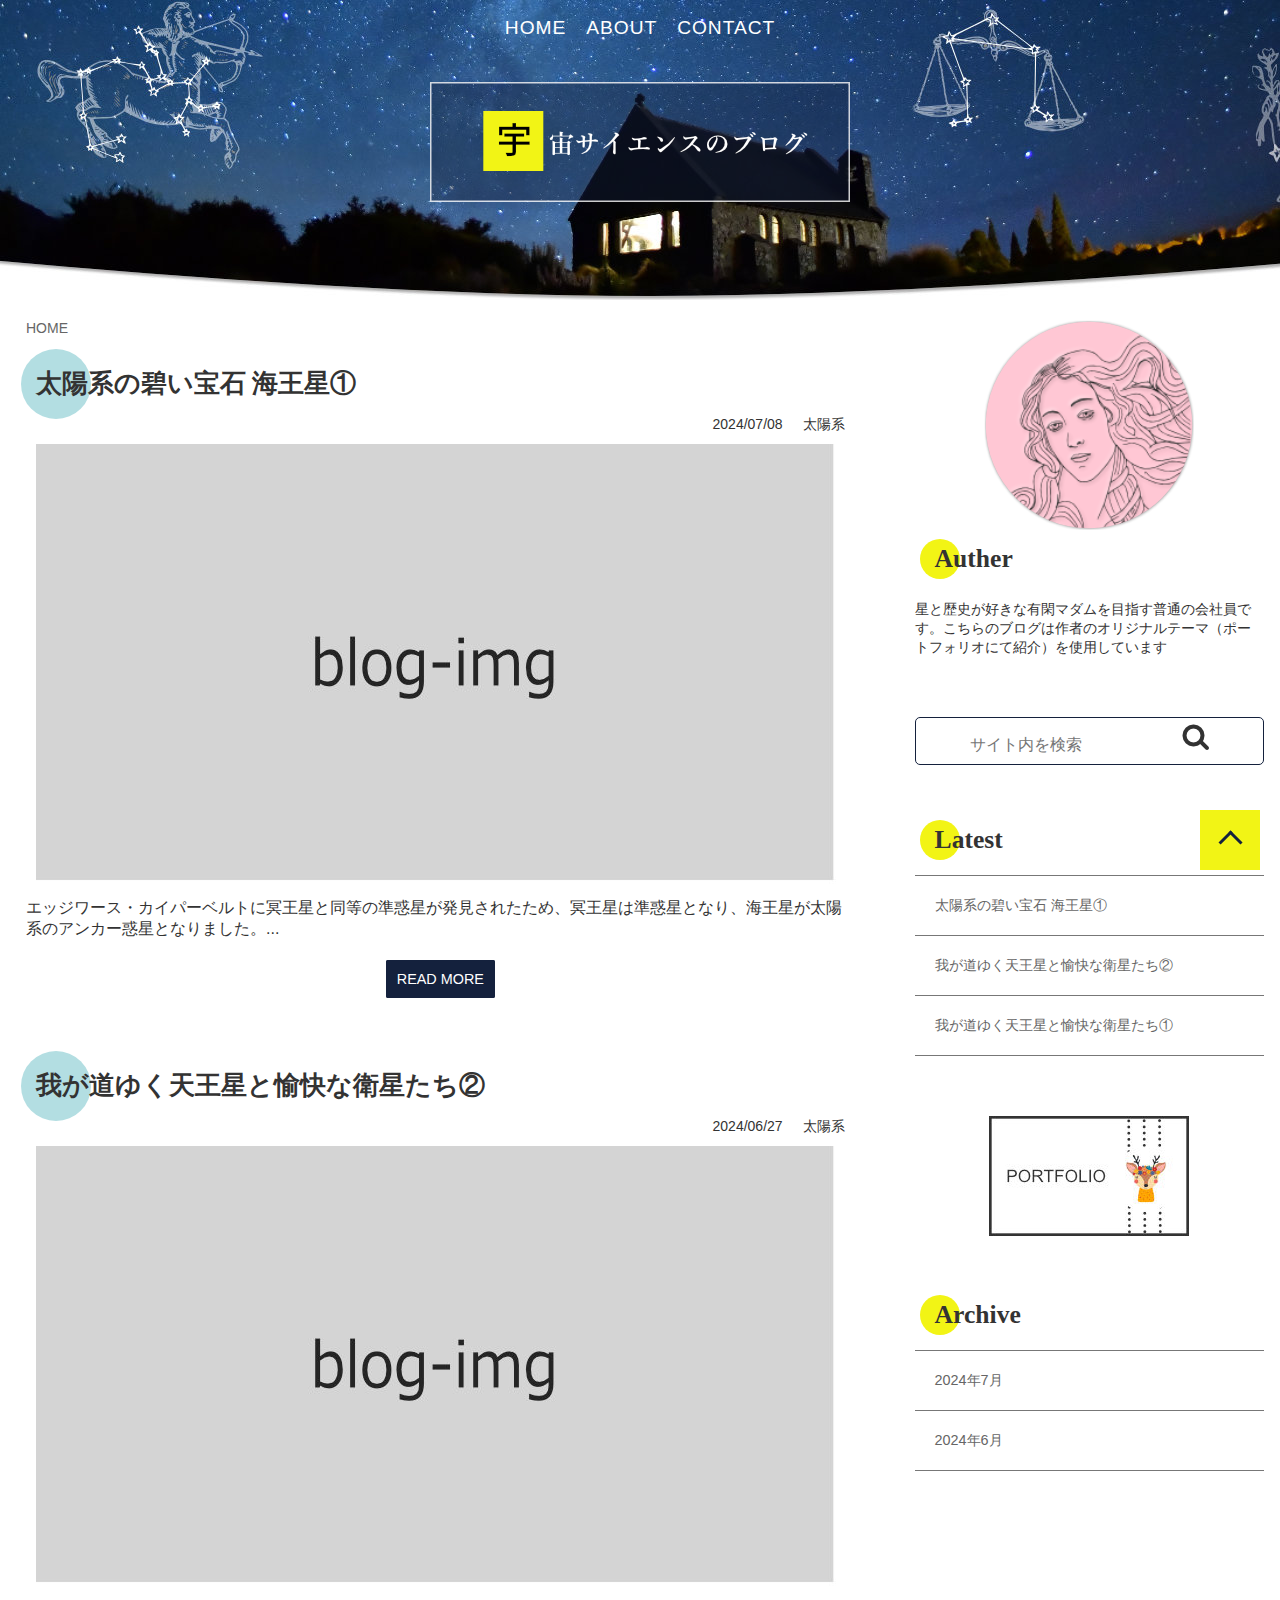
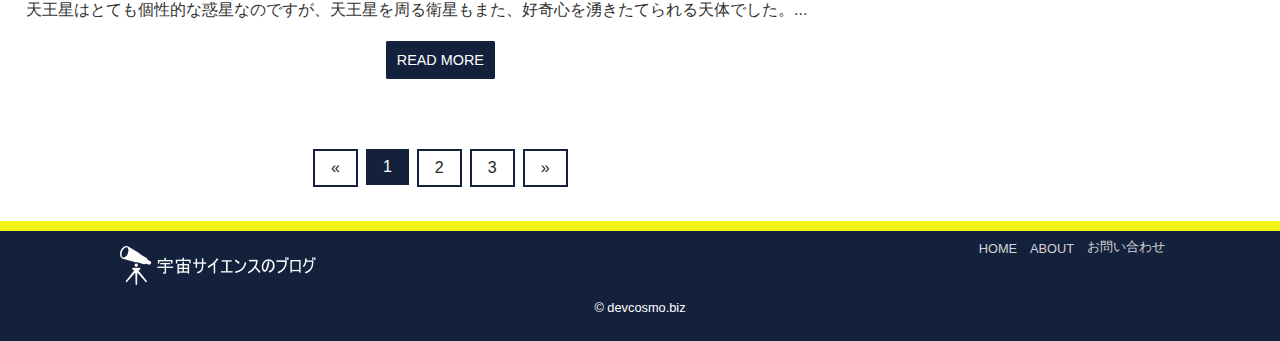
<file: index.html>
<!DOCTYPE html>
<html lang="ja">
<head>
<meta charset="UTF-8">
<title>テーマ基本サイト</title>
<meta name="viewport" content="width=device-width" />
<link rel="icon" href="favicon.ico">
<link rel="apple-touch-icon" sizes="180x180" href="apple-touch-icon.png">
<link rel="stylesheet" href="css/ress.min.css">
<link rel="stylesheet" href="css/style.css">
</head>
<body id="top">
  <div class="wrap">

<header>
    <div class="container">

        <nav class="gnav">
          <ul class="gnav-list">
            <li class="gnav-item"><a href="index.html">HOME</a></li>
            <li class="gnav-item"><a href="#">ABOUT</a></li>
            <li class="gnav-item"><a href="#">CONTACT</a></li>
          </ul>
        </nav>
  

        <div class="sp-menu">
            <input type="checkbox" id="sp-menu_check">
            <label for="sp-menu_check" class="sp-menu_box">
              <span></span>
            </label>
            <div class="sp-menu_content">
              <ul class="sp-menu_list">
                <li class="sp-menu_item">
                  <a class="sp-menu_link" href="index.html">Home</a>
                </li>
                <li class="sp-menu_item">
                  <a class="sp-menu_link" href="#">ABOUT</a>
                </li>
                <li class="sp-menu_item">
                  <a class="sp-menu_link" href="#">お問い合わせ</a>
                </li>
              </ul>
            </div>
          </div>

        <div class="header-logo"><a href="index.html"><img src="./img/header-logo.png" alt="logo"></a></div>
        <div class="sp-logo"><a href="index.html"><img src="./img/sp-logo.png" alt="logo"></a>
        <h1>宇宙サイエンスのブログ</h1>
        </div>
   </div>
   
</header>

<div id="contents">
        <div class="container">
        <main>

          <nav class="breadcrumb">
            <ol>
              <li><a href="/">HOME</a></li>
            </ol>
          </nav>

          <article>
            <h1 class="article-title">
              <a href="single.html">太陽系の碧い宝石 海王星①</a>
            </h1>
            <ul class="meta">
              <li>2024/07/08</li>
              <li>太陽系</li>
            </ul>
            <a href="single.html"><img class="blog-img" src="./img/blog-img.jpg" /></a>
            <div class="text">
              エッジワース・カイパーベルトに冥王星と同等の準惑星が発見されたため、冥王星は準惑星となり、海王星が太陽系のアンカー惑星となりました。...</div>
            <div class="item-center">
            <div class="readmore"><a href="single.html">READ MORE</a></div>
            </div>
          </article>

          <article>
            <h1 class="article-title">
              <a href="#">我が道ゆく天王星と愉快な衛星たち②</a>
            </h1>
            <ul class="meta">
              <li>2024/06/27</li>
              <li>太陽系</li>
            </ul>
            <a href="#"><img class="blog-img" src="./img/blog-img.jpg" /></a>
            <div class="text">
              天王星はとても個性的な惑星なのですが、天王星を周る衛星もまた、好奇心を湧きたてられる天体でした。...</div>
            <div class="item-center">
            <div class="readmore"><a href="#">READ MORE</a></div>
            </div>
          </article>

          <div class="pg-container">
            <div class="pg-block">
            <a href="#">&laquo;</a>
            <a href="#" class="active">1</a>
            <a href="#" >2</a>
            <a href="#">3</a>
            <a href="#">&raquo;</a>
            </div>
          </div>

        </main> 

        <aside id="sidebar">
              <section class="side-item">
                <img src="./img/auther.svg" alt="作者プロフィール" class="author-img">
                <h3 class="side-title">Auther</h3>
                <p class="profile">
                  星と歴史が好きな有閑マダムを目指す普通の会社員です。こちらのブログは作者のオリジナルテーマ（ポートフォリオにて紹介）を使用しています</p>
              </section>

              <section class="side-item">
              <form method="get" id="searchform" action="https://devcosmo.biz">
              <input type="text" name="s" id="s" placeholder="サイト内を検索">
              <button type="submit">
                <img src="./img/search.png" alt="検索">
              </button>
              </form>
              </section>

              <section class="side-item">
                <h3 class="side-title">Latest</h3>
                <ul>
                  <li>
                    <a href="single.html">太陽系の碧い宝石 海王星①</a>
                  </li>
                  <li>
                    <a href="#">我が道ゆく天王星と愉快な衛星たち②</a>
                  </li>
                  <li>
                    <a href="#">我が道ゆく天王星と愉快な衛星たち①</a>
                  </li>
                </ul>
              </section>

              <section class="side-item">
                  <a  href="https://devmilk.biz/portfolio/" target="_blank">
                <img src="./img/folio.jpg" alt="ポートフォリオ">
                </a>
              </section>

              <section class="side-item">
                <h3 class="side-title">Archive</h3>
                <ul>
                  <li>
                    <a href="#">2024年7月</a>
                  </li>
                  <li>
                    <a href="#">2024年6月</a>
                  </li>
                </ul>
              </section>            
        </aside>

        
        
      </div>
      </div>
      <!-- /contents -->

      <div id="hero-area">
        <div class="hero-left">
          <img src="./img/hero-img.png" alt="夏の大三角形" />
        </div>
        <div class="hero-right">
          <h1>星空のひとときを、日常から離れて</h1>
           <ul>
            <li>最後に星を見たのいつだろう？</li>
            <li>無限に広がる宇宙、その果てには何があるのか？</li>
            <li>誰もが抱く宇宙への憧れと好奇心にフォーカスして、</li>
            <li>宇宙の神秘や科学を探求していきます。</li>
           </ul>
        </div>
      </div>

      <div id="re-top">
        <a href="#top" class="gotop"></a>
      </div>

    <footer>
        <div id="footer">
            <div class="item">
              <div class="footer-logo"><a href="index.html"><img src="./img/footer-logo.png" alt="footer-logo"></a></div>
            </div>
            <div class="item">
              <ul class="footer-menu">
                <li><a href="index.html">HOME</a></li>
                <li><a href="#">ABOUT</a></li>
                <li class="list-item"><a href="#">お問い合わせ</a></li>
              </ul>
            </div>
        </div>
        <div class="copyright"><small>&copy;&nbsp;devcosmo.biz</small></div>
    </footer>
  </div>
</body>
</html>
</file>
<file: css/style.css>
@charset "utf-8";
/*
Theme Name: devcosmo
*/

/*-------------------------------------------
Common
-------------------------------------------*/
html {
  font-size: 100%;
}

body {
  color: #333;
  font-size: 1rem;
  font-family: "Helvetica Neue", Arial,"Hiragino Kaku Gothic ProN","Hiragino Sans","Meiryo", sans-serif;
}

.wrap {
  overflow: hidden;
}


a {
  text-decoration: none;
  color: #666;
}

a :hover {
  opacity: 0.9;
}

img {
  max-width: 100%;
  height: auto;
  
}

li {
  list-style: none;
}

h1, h2, h3, h4 {
  font-family: "游明朝", YuMincho, "Hiragino Mincho ProN W3", "ヒラギノ明朝 ProN W3", "Hiragino Mincho ProN", "HG明朝E", serif;
}

/*-------------------------------------------
Header
-------------------------------------------*/
header {
    margin: 0 auto;
}

header .container {
    width: 100%;
    height: 300px;
    background:url(../img/header-kv.jpg);
    background-size: 2000px 300px ;
    background-repeat: no-repeat;
    background-position: top;
    position: relative;
}

/*-------------------------------------------
Logo
-------------------------------------------*/
.header-logo {
  margin: 0;
  padding-top: 28px;
  text-align: center;
}

.sp-logo {
  margin-top: 0;
  padding-top: 28px;
  text-align: center;
}

.sp-logo h1 {
  margin-top: 4px;
  color: #fff;
  font-size: 1.2rem;
  font-weight: 600;
}

.footer-logo {
  margin-top: 10px;
  text-align: left;
}


@media screen and (max-width: 768px) {
  header .container {
    width: 100%;
    height: 180px;
    background:url(../img/header-kv-sp.jpg);
    background-size: 767px 180px ;
    background-repeat: no-repeat;
    background-position: top;
    position: relative;
    
  }
  .header-logo {
    display: none;
  }
}

@media screen and (min-width: 768px) {
  .sp-logo {
    display:none;
  }
  
}

/*-------------------------------------------
Breadcrumb
-------------------------------------------*/

.breadcrumb {
  display: flex;
  flex-wrap: wrap;
  list-style: none;
  margin: 20px 0 30px 10px;
  color: #666;
}

.breadcrumb li {
  margin-right: 5px;
}

.breadcrumb li:not(:last-of-type)::after {
  content: ">";
  margin: 0 .6em; 
}


/*-------------------------------------------
Navigation
-------------------------------------------*/
nav {
  margin: 0 auto;
  width: 600px;
}

nav ul {
  overflow: hidden;
  padding: 10px 0;
  list-style-type: none;
  text-align: center;
}

.gnav-list {
  display: flex;
  justify-content:center;
  list-style: none;
  padding-top: 12px;
}

.gnav-item:not(:last-child) {
  margin-right: 20px;
}

.gnav-item a {
  position: relative;
  font-size: 1.2em;
  display: inline-block;
  padding: 5px 0;
  transition: .3s;
  letter-spacing: .05em;
  color: #FFF;
}

.gnav-item a:after {
  position: absolute;
  bottom: 0;
  left: 50%;
  width: 0;
  height: 3px;
  content: "";
  transition: .3s;
  -webkit-transform: translateX(-50%);
  transform: translateX(-50%);
  background-color: #F2F415;
}

.gnav-item a:hover:after {
  width: 100%;
}


@media screen and (max-width: 1279px) {
  nav {
    display: none;
  }
 
}

.sp-menu_box {
  position: fixed;
  top: 0;
  right: 0;
  display: flex;
  height: 60px;
  width: 60px;
  justify-content: center;
  align-items: center;
  z-index: 90;
  background: #F2F415;

}
.sp-menu_box span,
.sp-menu_box span:before,
.sp-menu_box span:after {
  content: "";
  display: block;
  height: 3px;
  width: 25px;
  border-radius: 2px;
  background: #14213D;
  position: absolute;
}
.sp-menu_box span:before {
  bottom: 8px;
}
.sp-menu_box span:after {
  top: 8px;
}
#sp-menu_check {
  display: none;
}
#sp-menu_check:checked ~ .sp-menu_box span {
  background: rgba(20, 33, 61, 0);
}
#sp-menu_check:checked ~ .sp-menu_box span::before {
  bottom: 0;
  transform: rotate(45deg);
}
#sp-menu_check:checked ~ .sp-menu_box span::after {
  top: 0;
  transform: rotate(-45deg);
}
#sp-menu_check:checked ~ .sp-menu_content {
  left: 0;
}
.sp-menu_content {
  width: 100%;
  height: 100%;
  position: fixed;
  top: 0;
  left: 100%;
  z-index: 80;
  background-color: #B3DEE2;
  transition: all 0.5s;
}
.sp-menu_list {
  padding: 70px 10px 0;
}
.sp-menu_item {
  border-bottom: solid 1px #14213D;
  list-style: none;
}
.sp-menu_link {
  display: block;
  width: 100%;
  font-size: 1.0rem;
  box-sizing: border-box;
  color: #14213D;
  text-decoration: none;
  padding: 9px 15px 10px 5px;
}


@media screen and (min-width: 1280px) {
  .sp-menu {
    display: none;
  }
  
}

/*-------------------------------------------
Contents
-------------------------------------------*/
#contents .container {
  display: flex;
  justify-content: space-between;
  max-width: 1280px;
  padding: 0 16px;
  margin: 0 auto;
}

main {
    width: 68%;
}

main article {
  margin-bottom: 80px;
}

main .article-title {
  font-size: 1.6rem;
  font-family: "游明朝", YuMincho, "Hiragino Mincho ProN W3", "ヒラギノ明朝 ProN W3", "Hiragino Mincho ProN", "HG明朝E", serif;
  margin: 20px 0px 15px 20px;
  position: relative;
}

main .article-title:before {
  position: absolute;
  content: " ";
  background: #b3dee2;
  border-radius: 50%;
  width: 70px;
  height: 70px;
  top: 50%;
  left: -15px;
  -webkit-transform: translateY(-50%);
  transform: translateY(-50%);
  z-index: -1;
}

main .article-title a {
  font-size: 1.6rem;
  color: #333;
  text-decoration: none;
}

main .article-index {
  font-size: 1.3rem;
  margin: 10px 0 15px 0;
  color: #333;
}

main .article-list {
  margin-bottom: 30px;
}

main .list {
  padding: 5px 10px;
  border-bottom: 1px dashed #777;
}

main .list a:hover {
  opacity: 0.7;
}

main .meta {
  font-size: 0.9rem;
  justify-content: end;
} 

main ul {
  display: flex;
  justify-content: flex-start;
  margin-bottom: 10px;
}
main li {
  font-size: 0.875rem;
  margin-right: 20px;
}

main .text {
  padding: 10px 10px 30px;
}

.blog-img {
  padding: 0 20px;
}

.img-text {
  font-size: 0.9rem;
  text-align: center;
  margin-bottom: 5px;
  margin-top: 5px;
  color: #666;
}


.readmore {
  display: inline-block;
  text-decoration: none;
  text-align: center;
  font-size: 0.9rem;
}

.readmore a {
  color: #fff;
  border: solid 2px #14213D;
  border-radius: 2px;
  background:#14213D;
  padding: 0.6em;
  transition: .4s;
}

.readmore a:hover {
  border-radius: 2px;
  background:rgba(20, 33, 61, 0.9);
  padding: 0.6em;
}

.item-center {
  text-align: center;
}

  @media screen and ( max-width:1024px)  {
  #contents .container {
    flex-direction: column;
  }

  main {
    width: 100%;
    margin-top: 20px;
  }

}

/*-------------------------------------------
Typography wp-block CUSTOM
-------------------------------------------*/
p {
  display: block;
  margin-block-start: 1.8em;
  margin-block-end: 1.8em;
  margin-inline-start: 0px;
  margin-inline-end: 0px;
  color: #333;
}

h2.wp-block-heading {
  position: relative;
  margin: 20px 0px;
}

h2.wp-block-heading:after {
  content: "";
  display: block;
  height: 5px;
  background: -webkit-linear-gradient(to right, #22c1c3, #F2F415);
  background: linear-gradient(to right, #22c1c3, #F2F415);
}

h2.wp-block-heading a {
  font-size: 1.7rem;
  color: #333;
  text-decoration: none;
}

h3.wp-block-heading {
  border-left: none;
  border-right: none;
  border-top: none;
  border-bottom: solid 3px #FDA1B6;
  font-size: 1.4rem;
  margin: 20px 0px;
}


h4.wp-block-heading {
  position: relative;
  padding: 0.25em 0;
  font-size: 1.2rem;
}

h4.wp-block-heading:after {
  content: "";
  display: block;
  height: 3px;
  background: -webkit-linear-gradient(to right, rgb(34, 193, 195), transparent);
  background: linear-gradient(to right, rgb(34, 193, 195), transparent);
}

div.wp-block-image {
  margin-top: 36px;
}

.wp-element-caption {
  text-align: center;
  font-size: 0.8rem;
}


.information-box {
  position: relative;
  display: block;
  width:95%;
  background: #fff;
  border: 2px solid #117781;
  border-radius: 4px;
  padding: 10px 20px;
}

.information-box p {
  font-size: 0.9rem;

}

/*-------------------------------------------
Sidebar
-------------------------------------------*/
#sidebar {
  width: 28%;
  margin-top: 10px;
}

#sidebar .side-title {
  font-size: 1.6rem;
  font-family: "Baskerville", "Baskerville Old Face", "Garamond", "Times New Roman", serif;
  font-weight: 600;
  margin: 10px 0px 20px 20px;
  text-align: left;
  position: relative;
}

#sidebar .side-title:before {
  position: absolute;
  content: " ";
  background: #F2F415;
  border-radius: 50%;
  width: 40px;
  height: 40px;
  top: 50%;
  left: -15px;
  -webkit-transform: translateY(-50%);
  transform: translateY(-50%);
  z-index: -1;
}


.author-img {
  margin-top: 10px;
  width: 60%;
  height: 60%;
}

.profile {
  font-size: 0.9rem;
  text-align: left;
  margin-bottom: 5px;
}

#searchform {
  border: #14213D 1px solid;
  border-radius: 5px;
  padding: 2px 2px 10px;
}

.side-item {
  text-align: center;
  margin-bottom: 60px;
}
.side-item ul {
  border-bottom: solid  1px #777;
}
.side-item li {
  font-size: 0.9rem;
  border-top: solid  1px #777;
  padding: 20px;
  text-align: left;
  text-decoration: none;
}

@media screen and ( max-width:1024px) {
  #sidebar {
    flex-direction: column;
    width: 90%;
    margin: 0 auto;
    padding: 0 20px;
  }
  
  .author-img {
    margin-top: 0;
    width: 40%;
    height: 40%;
  }

  #sidebar .side-title {
    margin-top: 20px;
   
  }
  
}

/*-------------------------------------------
Pagenation
-------------------------------------------*/
.pg-container {
  text-align: center;
  margin: 5px 0 30px;
}
.pg-block {
  display: inline-block;
}

.pg-block a {
  color: #252525;
  float: left;
  padding: 8px 16px;
  text-decoration: none;
  transition: background-color .3s linear;
  border: 2px solid #14213D;
  margin: 0 4px;
}

.pg-block a.active {
  background-color: #14213D;
  color: #fff;
  border: 1px solid #14213D;
}

.pg-block a:hover:not(.active) {background-color: #ddd;}

@media screen and (max-width:768px) and ( max-width:1024px) {
  .pg-container {
    margin-bottom: 45px;
  }
}


/*-------------------------------------------
Hero-area bottom
-------------------------------------------*/
#hero-area {
  display: flex;
  justify-content: space-between;
  width: 100%;
  height: 400px;
  margin: 0 auto;
  color: #fff;
  background-image: linear-gradient(-45deg, #000 0%,#14213D 25%, #233358 50%, #14213D 75%, #000 100%);
}
 
@media screen and (max-width: 1280px) {
  #hero-area {
    display: none;
  }
}

.hero-left {
  width: 50%;
  text-align: center;
}

img .hero-left {
  box-sizing: content-box;
  width: 100%;
}

.hero-right {
  width: 50%;
  margin: 20px;
  padding: 30px;
}

.hero-right h1 {
  margin-top: 4px;
  font-family: "Baskerville", "Baskerville Old Face", "Garamond", "Times New Roman", serif;
  color: #fff;
  font-size: 1.6rem;
  font-weight: 600;
  letter-spacing: 0.12em;
  margin-bottom: 10px;
}


.hero-right ul {
  list-style: none;
  padding: 40px 60px;
}

.hero-right ul li {
  font-size: 1.0rem;
  margin-bottom: 8px;
}

/*-------------------------------------------
Footer
-------------------------------------------*/
footer {
    width: 100%;
    height: 120px;
    background: #14213D;
    color:#fff;
    border-top: #F2F415 10px solid;
    position: relative;
}

#footer {
    margin: 0 auto;
    display: flex;
    justify-content: space-around;
    width: 100%;
  }

   #footer a {
    text-decoration: none;
    color: #d3d3d3;
    transition: 0.4s;
  }
  
   #footer a:hover {
    opacity: 0.8;
  } 

  #footer .item {
    width: 33%;
  }

  #footer ul {
    list-style: none;
    padding: 0;
    margin: 0;
    display: flex;
    justify-content: center; 
  }
  
  #footer ul li {
    margin: 0 0.5em;
    font-size: 0.8rem;
    padding: 10px 0;
  }
  
  #footer .list-item {
    line-height: 1;
  }

  #footer .footer-menu {
   float:right;
  }

  footer .copyright {
    display: flex;
    justify-content: center; 
    margin-top: 5px;
    margin-bottom: 0px;
  }

  
  @media screen and (max-width:1024px) {
  #footer {
    flex-direction: column;
  }
  #footer .item {
    width:100%;
  }
  #footer .footer-menu {
   display: none;
   }

}

/*-------------------------------------------
Go top
-------------------------------------------*/
.gotop{
  display: block;
  width: 60px;
  height: 60px;
  box-sizing: border-box;
  border: 2px solid #F2F415;
  background: #F2F415;
  -webkit-transition: all 0.3s ease;
  -moz-transition: all 0.3s ease;
  -o-transition: all 0.3s ease;
  transition: all  0.3s ease;
  padding-top: 30px;
  text-align: center;
  font-size: 0.8rem;
  text-decoration: none;
  color: #14213D;
  text-shadow: 1px 2px 3px #333; 
  opacity: 1.0;
  position: fixed;
  bottom: 30px;
  right: 20px;
  z-index: 10000;
}
.gotop::before{
  content: "";
  display: block;
  border-top: 3px solid #14213D;
  border-right: 3px solid #14213D;
  width: 30%;
  height: 30%;
  top: 40%;
  left: 0;
  right: 0;
  margin: auto;
  position: absolute;
  transform: rotate(-45deg);
}
.gotop:hover{
  background:rgba(242, 244, 21, 0.75);
  color: #14213D;
  
}

.gotop:hover::before{
  border-top: 3px solid #14213D;
  border-right: 3px solid #14213D;
}
</file>
<file: css/ress.min.css>
html{-webkit-text-size-adjust:100%;box-sizing:border-box;-moz-tab-size:4;tab-size:4;word-break:normal}*,:after,:before{background-repeat:no-repeat;box-sizing:inherit}:after,:before{text-decoration:inherit;vertical-align:inherit}*{margin:0;padding:0}hr{color:inherit;height:0;overflow:visible}details,main{display:block}summary{display:list-item}small{font-size:80%}[hidden]{display:none}abbr[title]{border-bottom:none;text-decoration:underline;text-decoration:underline dotted}a{background-color:transparent}a:active,a:hover{outline-width:0}code,kbd,pre,samp{font-family:monospace,monospace}pre{font-size:1em}b,strong{font-weight:bolder}sub,sup{font-size:75%;line-height:0;position:relative;vertical-align:baseline}sub{bottom:-.25em}sup{top:-.5em}table{border-color:inherit;text-indent:0}iframe{border-style:none}input{border-radius:0}[type=number]::-webkit-inner-spin-button,[type=number]::-webkit-outer-spin-button{height:auto}[type=search]{-webkit-appearance:textfield;outline-offset:-2px}[type=search]::-webkit-search-decoration{-webkit-appearance:none}textarea{overflow:auto;resize:vertical}button,input,optgroup,select,textarea{font:inherit}optgroup{font-weight:700}button{overflow:visible}button,select{text-transform:none}[role=button],[type=button],[type=reset],[type=submit],button{cursor:pointer}[type=button]::-moz-focus-inner,[type=reset]::-moz-focus-inner,[type=submit]::-moz-focus-inner,button::-moz-focus-inner{border-style:none;padding:0}[type=button]::-moz-focus-inner,[type=reset]::-moz-focus-inner,[type=submit]::-moz-focus-inner,button:-moz-focusring{outline:1px dotted ButtonText}[type=reset],[type=submit],button,html [type=button]{-webkit-appearance:button}button,input,select,textarea{background-color:transparent;border-style:none}a:focus,button:focus,input:focus,select:focus,textarea:focus{outline-width:0}select{-moz-appearance:none;-webkit-appearance:none}select::-ms-expand{display:none}select::-ms-value{color:currentColor}legend{border:0;color:inherit;display:table;max-width:100%;white-space:normal}::-webkit-file-upload-button{-webkit-appearance:button;color:inherit;font:inherit}[disabled]{cursor:default}img{border-style:none}progress{vertical-align:baseline}[aria-busy=true]{cursor:progress}[aria-controls]{cursor:pointer}[aria-disabled=true]{cursor:default}
</file>
